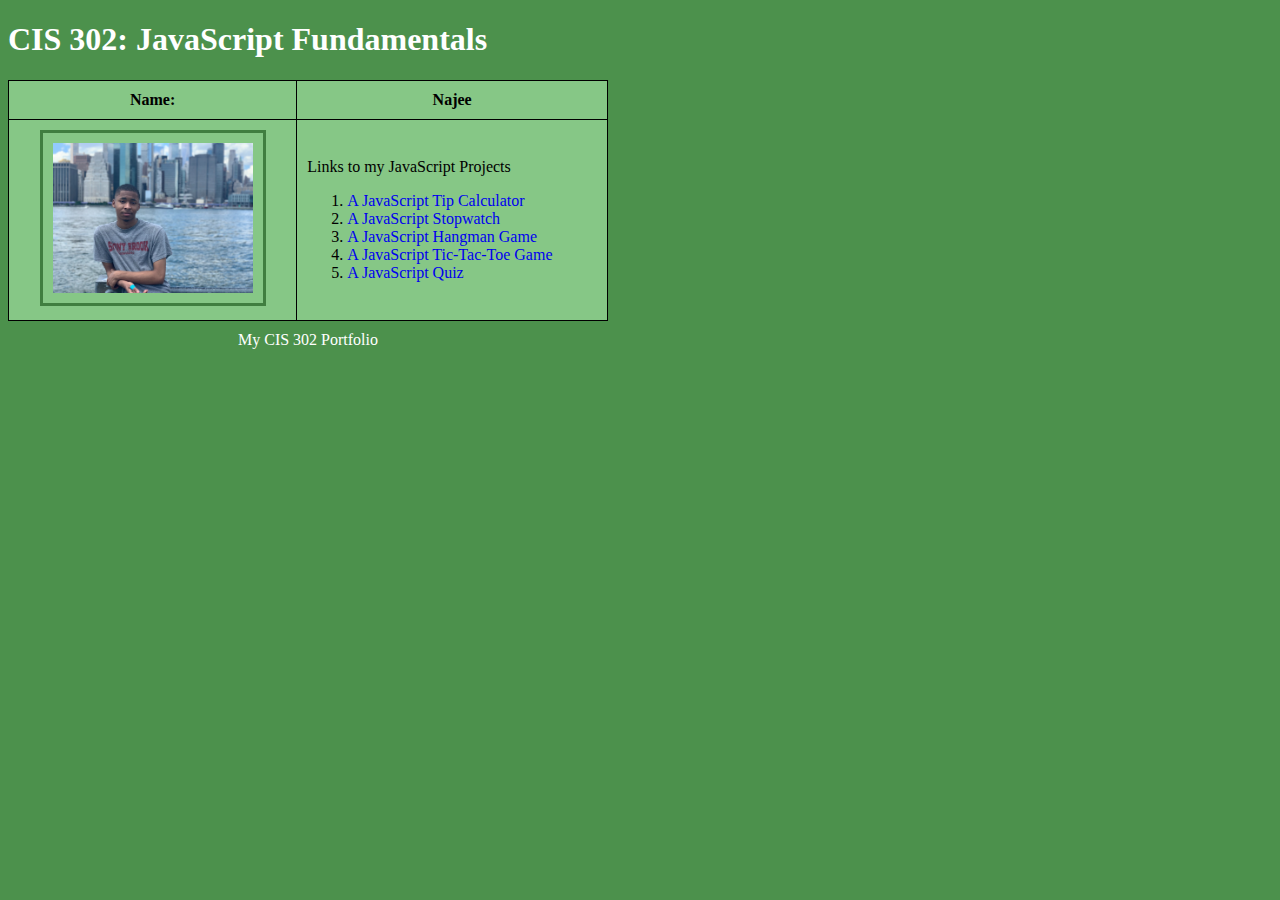
<file: index.html>
<!DOCTYPE html>
<html lang="en">
<head>
    <meta charset="UTF-8">
    <meta http-equiv="X-UA-Compatible" content="IE=edge">
    <meta name="viewport" content="width=device-width, initial-scale=1.0">
    <title>Javascript Final</title>
    <link rel="stylesheet" href="styles.css">
</head>
<body>
    <h1>CIS 302: JavaScript Fundamentals</h1>
    <table>
        <caption>My CIS 302 Portfolio</caption>
        <tr>
            <th>Name:</th>
            <th>Najee</th>
        </tr>
            <td class="postionimg"><img src="download.png" alt="Self-portrait" width="200px" height="150px" ></td>
            <td>
                <p>Links to my JavaScript Projects</p>
                <ol>
                   <li><a href="https://najbborden.github.io/najbbden.github.io/?" target="_blank"> A JavaScript Tip Calculator</a></li> 
                   <li><a href="https://najbborden.github.io/stopwatch/" target="_blank">A JavaScript Stopwatch</a></li> 
                   <li><a href="https://najbborden.github.io/hangman/" target="_blank">A JavaScript Hangman Game</a></li> 
                   <li><a href="https://najbborden.github.io/tictactoe/" target="_blank">A JavaScript Tic-Tac-Toe Game</a></li> 
                   <li><a href="https://najbborden.github.io/pokemonquiz/" target="_blank">A JavaScript Quiz</a></li> 
                </ol>
            </td>
    </table>
</body>
</html>
</file>
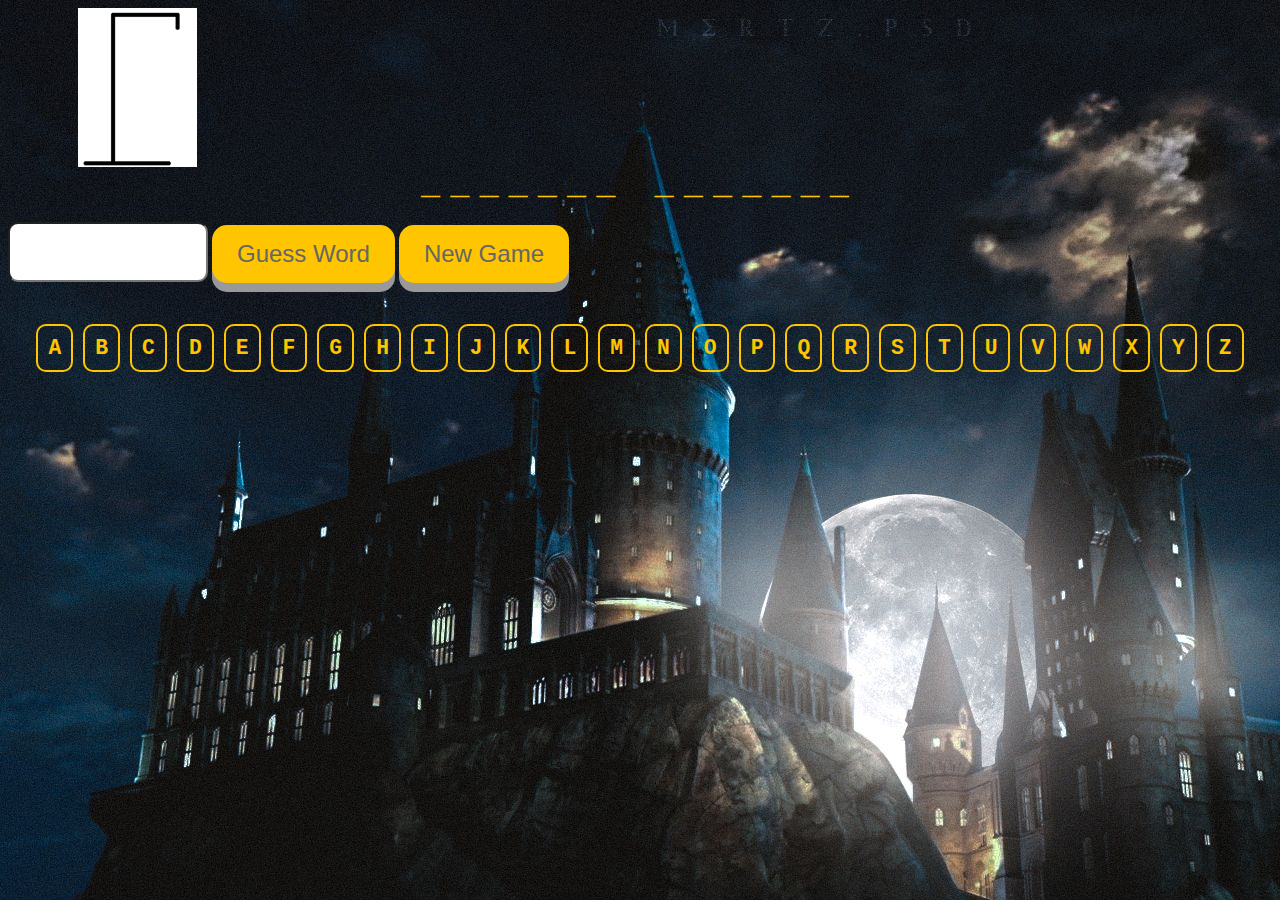
<file: Hangman/index.html>
<html>

<head>
    <title>Harry Potter Hangman</title>
    <link rel="stylesheet" href="hangman.css">
    <link rel="icon" type="image/x-icon" href="img/Harrypottericon.ico />
</head>

<body>
    <main>
        <h1>Harry Potter Hangman</h1>
        <div id=" gallows">
    <img style="padding-left: 70px" id="hangmanImage" src="img/hangman0.png">
    </div>
    <div id="word"></div>
    <br>
    <div id="controls">
        <input type="text" id="guessBox">
        <button id="guessWordButton" class="button" onclick="guessWord( game )">Guess Word</button>
        <button id="newGameButton" class="button" onclick="newGame();">New Game</button>
        <br>
        <br>
    </div>
    <br>
    <div id="guesses"></div>
    </main>
    <script src="hangman.js"></script>
    </body>

</html>
</file>
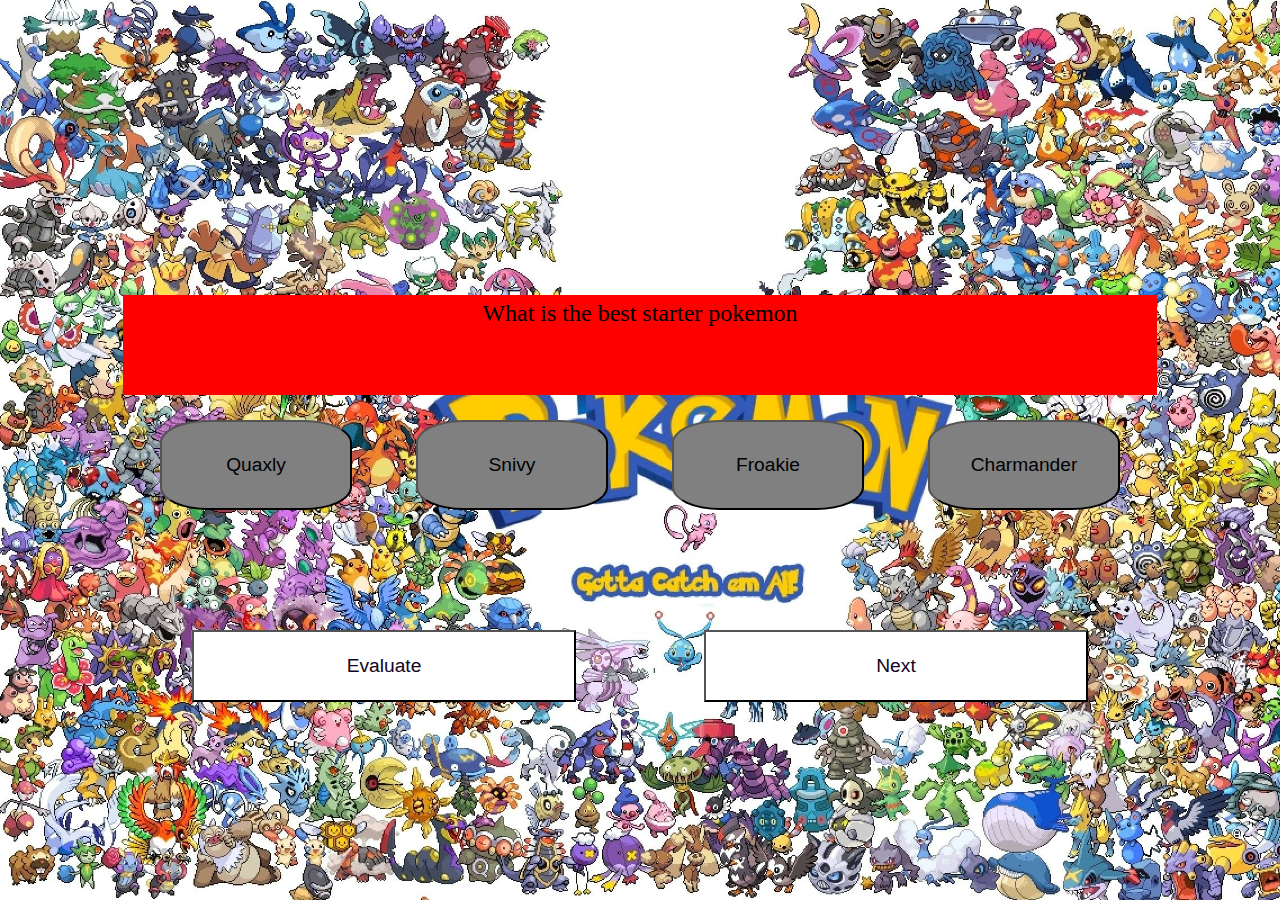
<file: Pokemon/index.html>
<!DOCTYPE html>
<html lang="en">
<head>
	<meta charset="UTF-8">
	<meta http-equiv="X-UA-Compatible" content="IE=edge">
	<meta name="viewport" content="width=device-width, initial-scale=1.0">
	<link rel="stylesheet" href="styles.css">
</head>
<body>
	<div class="panel">
		<div class="result">

		</div>
		<div class="question-container" id="question">
		</div>
		<div class="option-container">
			<button class="option" onclick="" id="op1" >option1</button>
	
			<button class="option" id="op2" >option2</button>
	
			<button class="option" id="op3">option3</button>
	
			<button class="option" id="op4">option4</button>
		</div>
		<div class="navigation">
			<button class="evaluate">Evaluate</button>
			<button class="next">Next</button>
		</div>
	</div>
	<script src="quiz.js"></script>
</body>
</html>
</file>
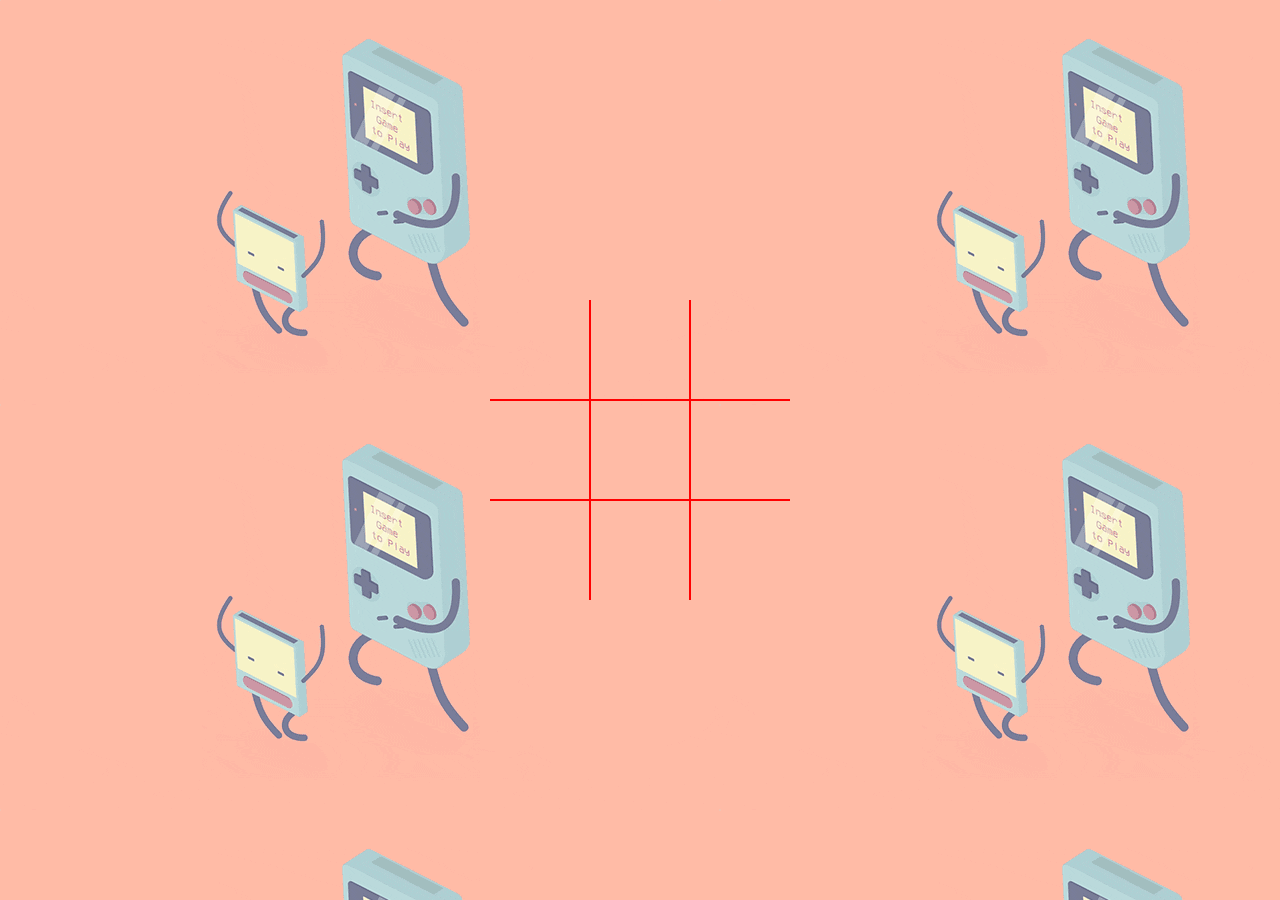
<file: TikTakToe/index.html>
<!DOCTYPE html>
<html lang="en">
<head>
  <meta charset="UTF-8">
  <meta name="viewport" content="width=device-width, initial-scale=1.0">
  <meta http-equiv="X-UA-Compatible" content="ie=edge">
  <link rel="stylesheet" href="styles.css">
  <script src="script.js" defer></script>
  <title>Tiktaktoee</title>
</head>
<body>
  <div class="board" id="board">
    <div class="cell" data-cell></div>
    <div class="cell" data-cell></div>
    <div class="cell" data-cell></div>
    <div class="cell" data-cell></div>
    <div class="cell" data-cell></div>
    <div class="cell" data-cell></div>
    <div class="cell" data-cell></div>
    <div class="cell" data-cell></div>
    <div class="cell" data-cell></div>
  </div>
  <div class="winning-message" id="winningMessage">
    <div data-winning-message-text></div>
    <button id="restartButton">Try Again??</button>
  </div>
</body>
</html>
</file>
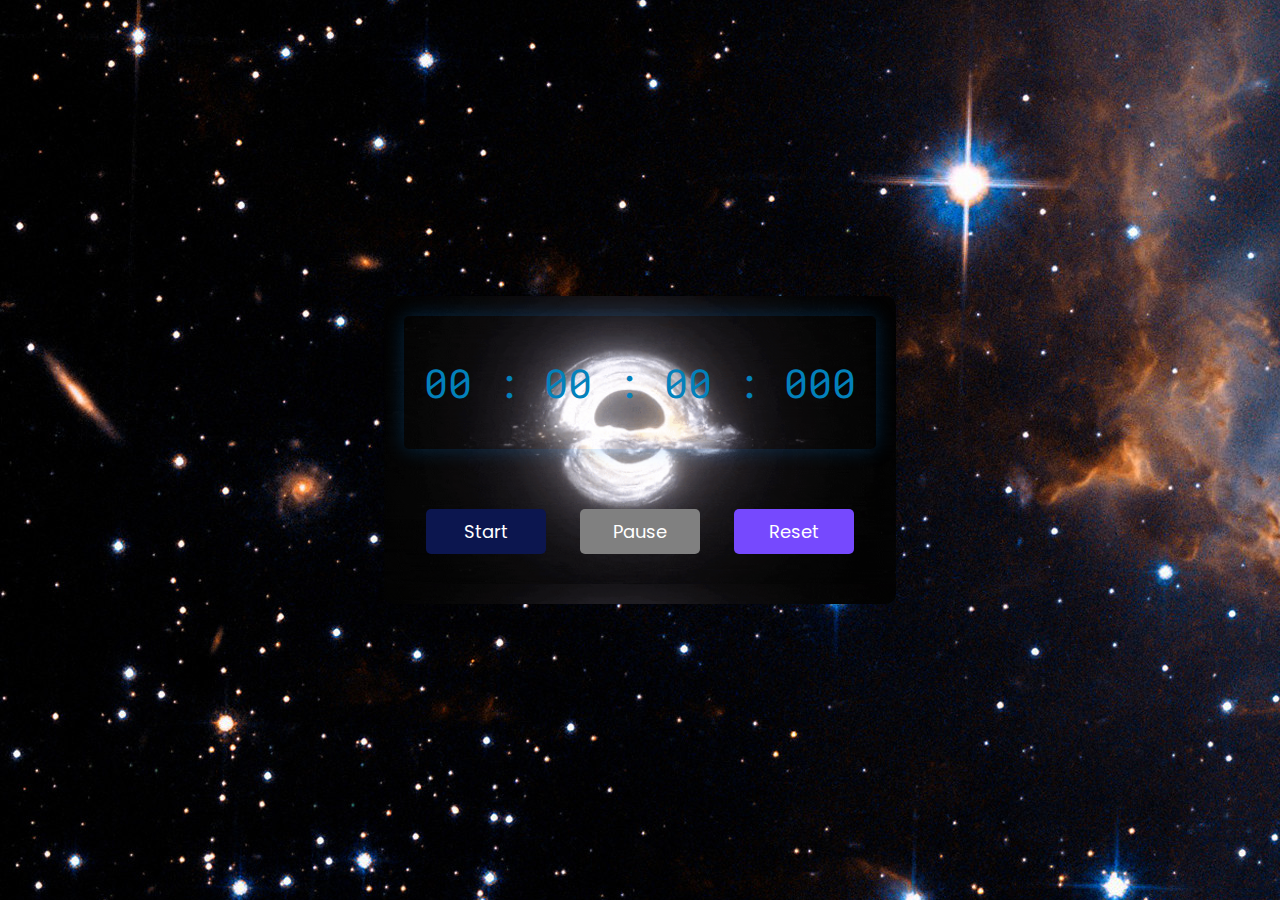
<file: Timer/index.html>
<!DOCTYPE html>
<!-- Design by foolishdeveloper.com -->
<html lang="en">

<head>
    <title>javascript simple stopwatch</title>
    <!--Google Font-->
    <link rel="preconnect" href="https://fonts.gstatic.com">
    <link href="https://fonts.googleapis.com/css2?family=Poppins:wght@600&family=Roboto+Mono:wght@700&display=swap"
        rel="stylesheet">
    <!--Stylesheet-->
    <style media="screen">
        *,
        *:before,
        *:after {
            padding: 0;
            margin: 0;
            box-sizing: border-box;
        }

        body {
            background: url("space.jpg");
            background-repeat: no-repeat;
            background-size: auto;
        }

        .container {
            background: url("giphy.gif");

            background-size: contain;
            width: 40%;
            min-width: 500px;
            position: absolute;
            transform: translate(-50%, -50%);
            top: 50%;
            left: 50%;
            padding: 20px 0;
            padding-bottom: 50px;
            border-radius: 10px;
        }

        .timerDisplay {
            position: relative;
            width: 92%;
            background: none;
            left: 4%;
            padding: 40px 0;
            font-family: 'Roboto mono', monospace;
            color: #0381bb;
            font-size: 40px;
            display: flex;
            align-items: center;
            justify-content: space-around;
            border-radius: 5px;
            box-shadow: 0 0 20px rgba(0, 139, 253, 0.25);
        }

        .buttons {
            width: 90%;
            margin: 60px auto 0 auto;
            display: flex;
            justify-content: space-around;

        }


        .buttons button {
            width: 120px;
            height: 45px;
            background-color: #0c164f;
            color: #ffffff;
            border: none;
            font-family: 'Poppins', sans-serif;
            font-size: 18px;
            border-radius: 5px;
            cursor: pointer;
            outline: none;
        }

        .buttons button:nth-last-child(2) {
            background-color: grey;
        }

        .buttons button:nth-last-child(1) {
            background-color: #7649fe;
        }

        .buttons button:hover:nth-last-child(3) {
            transform: scale(1.1);
        }

        .buttons button:hover:nth-last-child(2) {
            transform: scale(1.1);
        }

        .buttons button:hover:nth-last-child(1) {
            transform: scale(1.1);
        }
    </style>
</head>

<body>
    <div class="container">
        <div class="timerDisplay">
            00 : 00 : 00 : 000
        </div>
        <div class="buttons">
            <button id="startTimer">Start</button>
            <button id="pauseTimer">Pause</button>
            <button id="resetTimer">Reset</button>
        </div>
    </div>

    <script>
        let [milliseconds, seconds, minutes, hours] = [0, 0, 0, 0];
        let timerRef = document.querySelector('.timerDisplay');
        let int = null;

        document.getElementById('startTimer').addEventListener('click', () => {
            if (int !== null) {
                clearInterval(int);
            }
            int = setInterval(displayTimer, 10);
        });

        document.getElementById('pauseTimer').addEventListener('click', () => {
            clearInterval(int);
        });

        document.getElementById('resetTimer').addEventListener('click', () => {
            clearInterval(int);
            [milliseconds, seconds, minutes, hours] = [0, 0, 0, 0];
            timerRef.innerHTML = '00 : 00 : 00 : 000 ';
        });

        function displayTimer() {
            milliseconds += 10;
            if (milliseconds == 1000) {
                milliseconds = 0;
                seconds++;
                if (seconds == 60) {
                    seconds = 0;
                    minutes++;
                    if (minutes == 60) {
                        minutes = 0;
                        hours++;
                    }
                }
            }
            let h = hours < 10 ? "0" + hours : hours;
            let m = minutes < 10 ? "0" + minutes : minutes;
            let s = seconds < 10 ? "0" + seconds : seconds;
            let ms = milliseconds < 10 ? "00" + milliseconds : milliseconds < 100 ? "0" + milliseconds : milliseconds;

            timerRef.innerHTML = ` ${h} : ${m} : ${s} : ${ms}`;
        }


    </script>
</body>

</html>
</file>
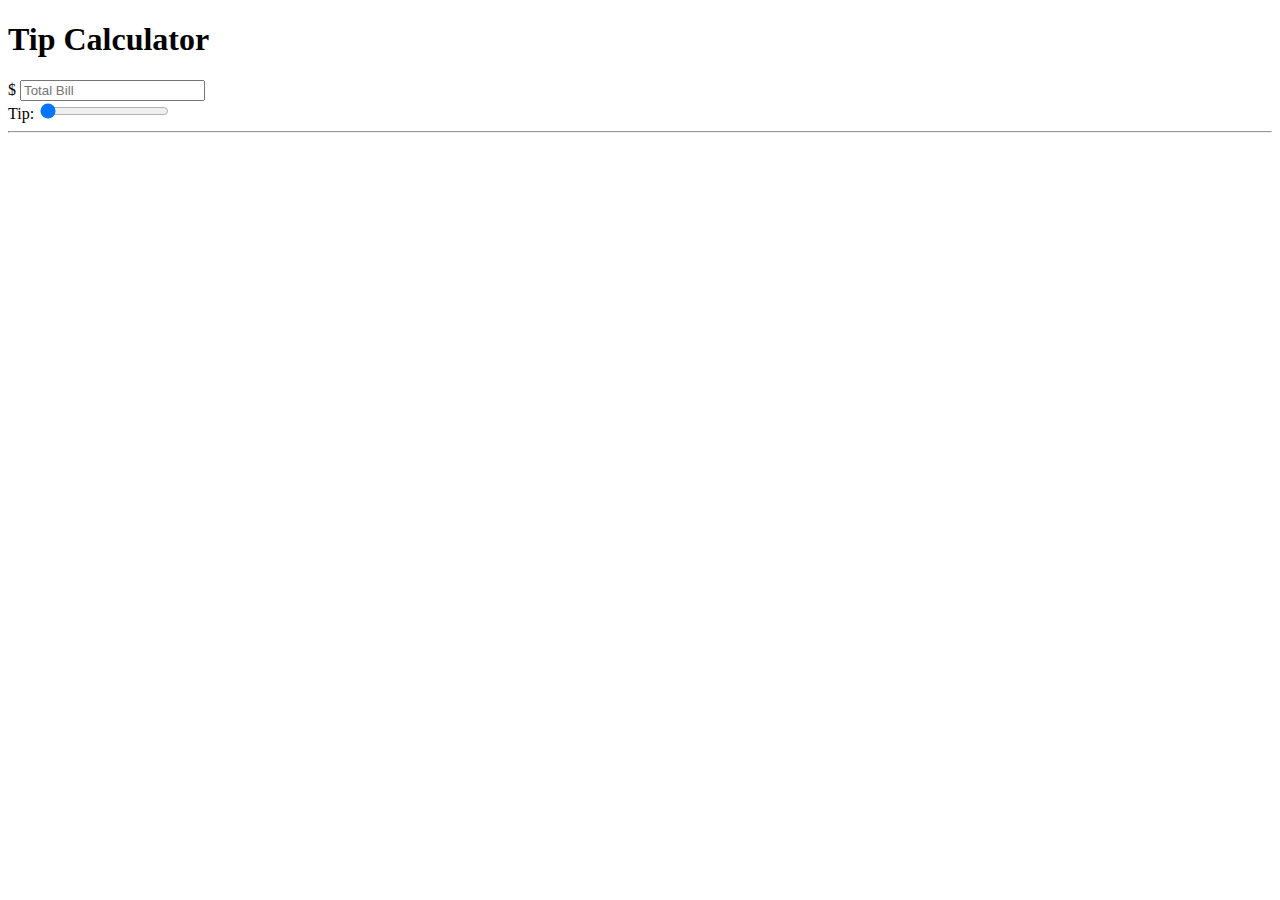
<file: Calculator/calc.html>
<!doctype html>
<html lang="en">

<head>
    <title>Tip Calculator</title>
    <!-- Required meta tags -->
    <meta charset="utf-8">
    <meta name="viewport" content="width=device-width, initial-scale=1, shrink-to-fit=no">

    <!-- Bootstrap CSS -->
    <link rel="stylesheet" href="https://maxcdn.bootstrapcdn.com/bootstrap/4.0.0-beta.2/css/bootstrap.min.css"
        integrity="sha384-PsH8R72JQ3SOdhVi3uxftmaW6Vc51MKb0q5P2rRUpPvrszuE4W1povHYgTpBfshb" crossorigin="anonymous">

    <style>
        #results {
            display: none;
        }
    </style>


</head>

<body class="bg-dark">
    <div class="container">
        <div class="row">
            <div class="col-md-6 mx-auto">
                <div class="card card-body text-center mt-5">
                    <h1 class="heading display-5 pb-3">Tip Calculator</h1>
                    <form id="tip-form">
                        <div class="form-group">
                            <div class="input-group">
                                <span class="input-group-addon">$</span>
                                <input type="number" class="form-control" id="billTotal" placeholder="Total Bill">
                            </div>
                        </div>
                        <div class="form-group tipPersent">
                            <div class="input-group">
                                <label for="">Tip:</label>


                                <input type="range" class="form-control" id="tipInput" value="0">
                                <span class="input-group-addon" id="tipOutput"></span>
                            </div>
                        </div>



                    </form>
                    <hr>

                    <!-- RESULTS -->
                    <div id="results" class="pt-4">
                        <h5>Results</h5>
                        <div class="form-group">
                            <div class="input-group">
                                <span class="input-group-addon">Tip amount</span>
                                <input type="number" class="form-control" id="tipAmount" disabled>
                            </div>
                        </div>

                        <div class="form-group">
                            <div class="input-group">
                                <span class="input-group-addon">Total Bill with Tip</span>
                                <input type="number" class="form-control" id="totalBillWithTip" disabled>
                            </div>
                        </div>


                    </div>
                </div>
            </div>
        </div>
    </div>

    <!-- Optional JavaScript -->
    <!-- jQuery first, then Popper.js, then Bootstrap JS -->
    <script src="https://code.jquery.com/jquery-3.2.1.slim.min.js"
        integrity="sha384-KJ3o2DKtIkvYIK3UENzmM7KCkRr/rE9/Qpg6aAZGJwFDMVNA/GpGFF93hXpG5KkN"
        crossorigin="anonymous"></script>
    <script src="https://cdnjs.cloudflare.com/ajax/libs/popper.js/1.12.3/umd/popper.min.js"
        integrity="sha384-vFJXuSJphROIrBnz7yo7oB41mKfc8JzQZiCq4NCceLEaO4IHwicKwpJf9c9IpFgh"
        crossorigin="anonymous"></script>
    <script src="https://maxcdn.bootstrapcdn.com/bootstrap/4.0.0-beta.2/js/bootstrap.min.js"
        integrity="sha384-alpBpkh1PFOepccYVYDB4do5UnbKysX5WZXm3XxPqe5iKTfUKjNkCk9SaVuEZflJ"
        crossorigin="anonymous"></script>
    <script>


        document.querySelector('#tip-form').onchange = function () {

            var bill = Number(document.getElementById('billTotal').value);
            var tip = document.getElementById('tipInput').value;
            document.getElementById('tipOutput').innerHTML = `${tip}%`;
            var tipValue = bill * (tip / 100)
            var finalBill = bill + tipValue
            console.log(finalBill)
            var tipAmount = document.querySelector('#tipAmount')
            var totalBillWithTip = document.querySelector('#totalBillWithTip')

            tipAmount.value = tipValue.toFixed(2);
            totalBillWithTip.value = finalBill.toFixed(2);

            //Show Results

            document.getElementById('results').style.display = 'block'
        }
    </script>
</body>


</html>
</file>
<file: styles.css>
@charset "UTF-8";
h1{
    color: white;
}
body{
    background-color: rgb(76, 145, 76);
}

table{
    background-color: rgb(134, 199, 134);
    border: 1px solid black;
    width: 600px;
    border-collapse: collapse;
}
tr, th, td{
    border: 1px solid black;
    padding: 10px;
}
img{
    border: 3px solid rgb(64, 126, 64);
    padding: 10px;
    
}
.postionimg{
    text-align: center;
}
caption{
    color: white;
    caption-side: bottom;
    margin: 10px;
}
a{
    text-decoration: none;
}
a:hover{
    color: green
}
</file>
<file: Hangman/hangman.css>
body {
    background-image: url("img/hogwarts.jpg");
}

main {
    max-width: 610px;
    margin: auto;
}

h1,
h5 {
    text-align: center;
    color: #FFC500;
}

.win {
    color: white;
    background-color: green;
}

.loss {
    color: white;
    background-color: red;
}

#word {
    letter-spacing: 10px;
    text-align: center;
    font-size: 24pt;
    color: #FFC500;
    font-weight: bold;
    font-family: "Courier New", Courier, monospace
}

#guesses {
    text-align: center;
    font-size: 16pt;
    color: #FFC500;
    font-weight: bold;
    font-family: "Courier New", Courier, monospace
}

.guess {
    padding: 10px;
    display: inline-block;
    border: 2px solid #FFC500;
    border-radius: 10px;
    margin: 5px;
    cursor: pointer;
}

.guess:hover {
    background-color: #7F0909;
}

@media only screen and (min-device-width: 375px) and (max-device-width: 667px) {
    #guesses {
        text-align: center;
        font-size: 24pt;
        color: #FFC500;
        font-weight: bold;
        font-family: "Courier New", Courier, monospace
    }

    .guess {
        padding: 30px;
        display: inline-block;
        border: 2px solid #FFC500;
        border-radius: 10px;
        margin: 10px;
        cursor: pointer;
    }
}

#guessBox {
    height: 60px;
    border-radius: 10px;
    padding-top: 5px;
    font-size: 18pt;
    width: 200px;
    padding-left: 10px;
}

/* Buttons */
.button {
    display: inline-block;
    padding: 15px 25px;
    font-size: 24px;
    cursor: pointer;
    text-align: center;
    text-decoration: none;
    outline: none;
    color: #666;
    background-color: #FFC500;
    border: none;
    border-radius: 15px;
    box-shadow: 0 9px #999;
}

.button:hover {
    background-color: #7F0909;
    text-transform: uppercase;
}

.button:active {
    background-color: #7F0909;
    box-shadow: 0 5px #666;
    transform: translateY(4px);
}
</file>
<file: Pokemon/styles.css>
body{
	padding: 0;
	margin: 0;	
	width:100vw;
	height: 100vh;	
	background-image:url(pokemon.jpeg);
	background-size:cover;
	background-repeat: no-repeat;
}
.panel{
	height: 100vh;
	display: flex;
	flex-direction: column;
	justify-content: center;
	align-items: center;
}
.question-container{
	margin: 10px;
	padding: 5px;
	width: 80vw;
	height: 10vh;
    background-color: red;
	font-size: x-large;
	text-align: center;
	
}
.result{
	margin: 10px;
	padding: 5px;
	width:80vw;
	height: 10vh;
	text-align: center;
	font-size: 50px;
	
}
.option-container{
	display: flex;
	justify-content: space-around;
	margin: 10px;
	padding: 5px;
	width: 80vw;
	height: 20vh;
	background-color: transparent;
		
}
.option{	
	padding: 10px;
	width: 15vw;
	height: 10vh;
	font-size: larger;
	background-color: grey;
	border-radius: 25%;
}
.option:hover{
	background-color: rgb(119, 245, 121);
}
.navigation{
	width: 80vw;
	height: 10vh;
	margin: 10px;
	padding: 5px;
	display: flex;
	justify-content: space-around;
	background-color: transparent;
}

.evaluate,.next{
	width:30vw;
	height: 8vh;
	padding: 5px;
	font-size: larger;
    background-color:  white;
}
.evaluate{
	
	background-color: white;
    color: rgb(18, 3, 31);
}
.next{
	color: rgb(18, 3, 31);
	background-color:  white;
}
</file>
<file: TikTakToe/styles.css>
*, *::after, *::before {
    box-sizing: border-box;
  }
  
  :root {
    --cell-size: 100px;
    --mark-size: calc(var(--cell-size) * .9);
  }
  html{
    background-image: url('giphy.gif');
  }
  
  body {
    margin: 0;
  }
  
  .board {
    width: 100vw;
    height: 100vh;
    display: grid;
    justify-content: center;
    align-content: center;
    justify-items: center;
    align-items: center;
    grid-template-columns: repeat(3, auto)
  }
  
  .cell {
    width: var(--cell-size);
    height: var(--cell-size);
    border: 1px solid red;
    display: flex;
    justify-content: center;
    align-items: center;
    position: relative;
    cursor: pointer;
  }
 
  .cell:first-child,
  .cell:nth-child(2),
  .cell:nth-child(3) {
    border-top: none;
  }
  
  .cell:nth-child(3n + 1) {
    border-left: none;
  }
  
  .cell:nth-child(3n + 3) {
    border-right: none;
  }
  
  .cell:last-child,
  .cell:nth-child(8),
  .cell:nth-child(7) {
    border-bottom: none;
  }
  
  .cell.x,
  .cell.circle {
    cursor: not-allowed;
  }
  
  .cell.x::before,
  .cell.x::after,
  .cell.circle::before {
    background-color: black;
  }
  
  .board.x .cell:not(.x):not(.circle):hover::before,
  .board.x .cell:not(.x):not(.circle):hover::after,
  .board.circle .cell:not(.x):not(.circle):hover::before {
    background-color: lightgrey;
  }
  
  .cell.x::before,
  .cell.x::after,
  .board.x .cell:not(.x):not(.circle):hover::before,
  .board.x .cell:not(.x):not(.circle):hover::after {
    content: '';
    position: absolute;
    width: calc(var(--mark-size) * .15);
    height: var(--mark-size);
  }
  
  .cell.x::before,
  .board.x .cell:not(.x):not(.circle):hover::before {
    transform: rotate(45deg);
  }
  
  .cell.x::after,
  .board.x .cell:not(.x):not(.circle):hover::after {
    transform: rotate(-45deg);
  }
  
  .cell.circle::before,
  .cell.circle::after,
  .board.circle .cell:not(.x):not(.circle):hover::before,
  .board.circle .cell:not(.x):not(.circle):hover::after {
    content: '';
    position: absolute;
    border-radius: 50%;
  }
  
  .cell.circle::before,
  .board.circle .cell:not(.x):not(.circle):hover::before {
    width: var(--mark-size);
    height: var(--mark-size);
  }
  
  .cell.circle::after,
  .board.circle .cell:not(.x):not(.circle):hover::after {
    width: calc(var(--mark-size) * .7);
    height: calc(var(--mark-size) * .7);
    background-color: white;
  }
  
  .winning-message {
    display: none;
    position: fixed;
    top: 0;
    left: 0;
    right: 0;
    bottom: 0;
    background-color: rgba(0, 0, 0, .9);
    justify-content: center;
    align-items: center;
    color: white;
    font-size: 5rem;
    flex-direction: column;
  }
  
  .winning-message button {
    font-size: 3rem;
    background-color: white;
    padding: .25em .5em;
    cursor: pointer;
  }
  
  .winning-message button:hover {
    background-color: black;
    color: white;
    border-color: white;
  }
  
  .winning-message.show {
    display: flex;
  }
</file>
